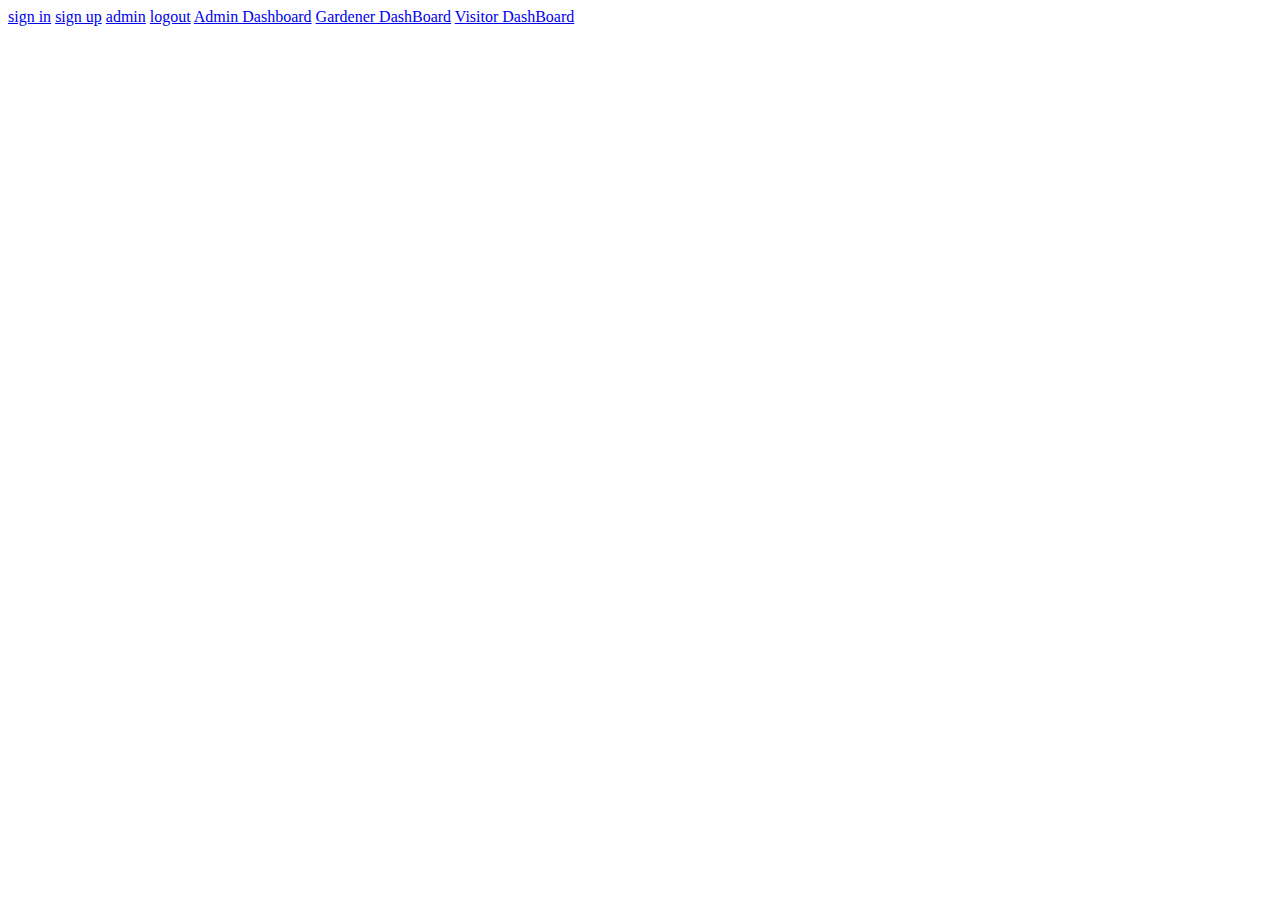
<file: index.html>
<!DOCTYPE html>
<html lang="en">
<head>
    <meta charset="UTF-8">
    <meta name="viewport" content="width=device-width, initial-scale=1.0">
    <title>Document</title>
</head>
<body>
    <a href="logins/sign_in.html">sign in</a>
    <a href="logins/sign_up.html">sign up</a>
    <a href="logins/admin_login.html">admin</a>
    <a href="logins/logout.html">logout</a>
    <a href="dashboards/admin-dashboard.html">Admin Dashboard</a>
    <a href="dashboards/gardener-dashboard.html">Gardener DashBoard</a>
    <a href="dashboards/visitor-dashboard.html">Visitor DashBoard</a>
</body>
</html>
</file>
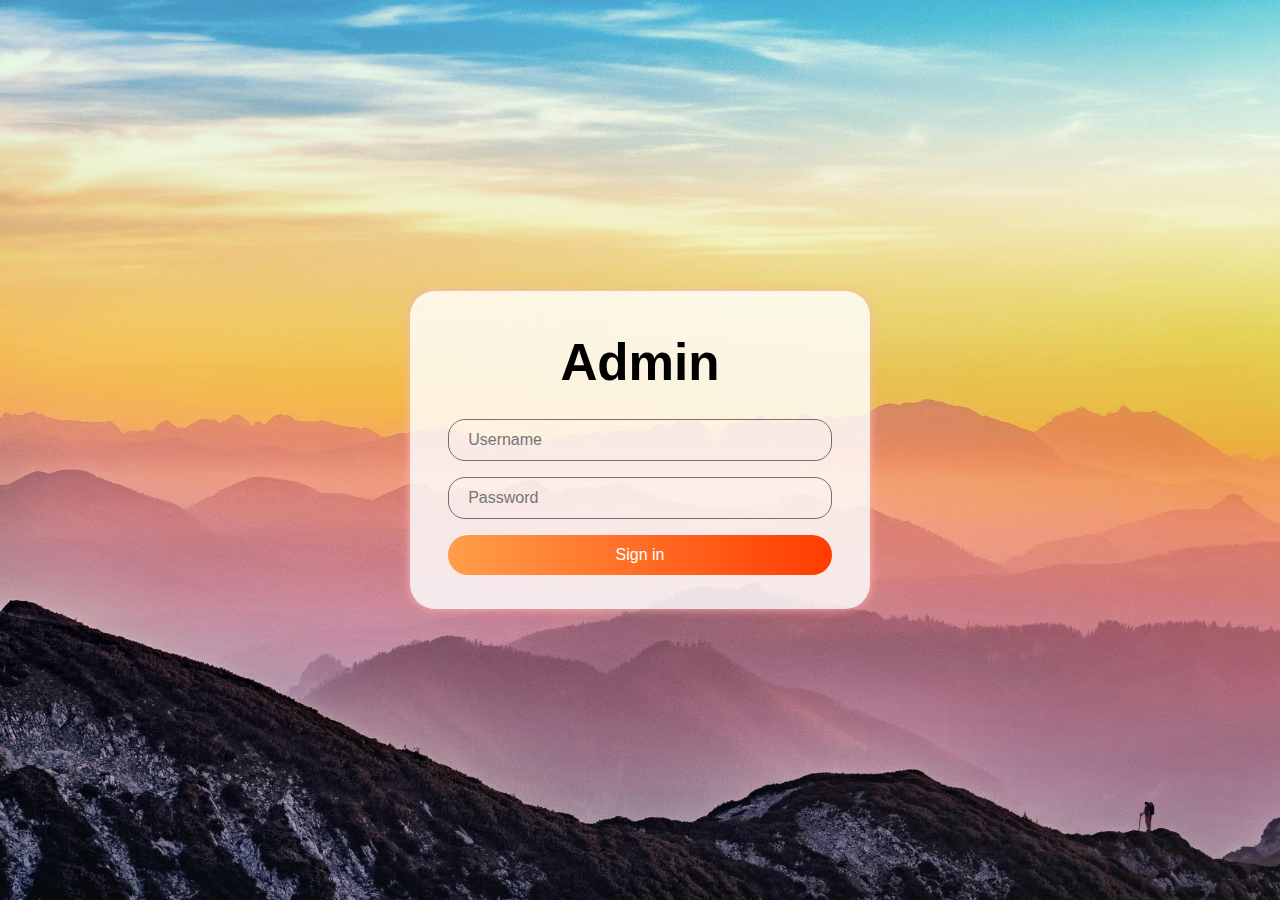
<file: admin_login.html>
<!DOCTYPE html>
<html lang="en">

<head>
    <meta charset="UTF-8">
    <meta name="viewport" content="width=device-width, initial-scale=1.0">
    <title>Admin Login</title>
    <link rel="stylesheet" href="admin_login.css">
</head>

<body>
    <div class="container">
        <h1>Admin</h1>
        <form action="#">
            <input type="text" placeholder="Username" required>
            <input type="password" placeholder="Password" id="" required>
            <button>Sign in</button>
        </form>
    </div>
</body>

</html>
</file>
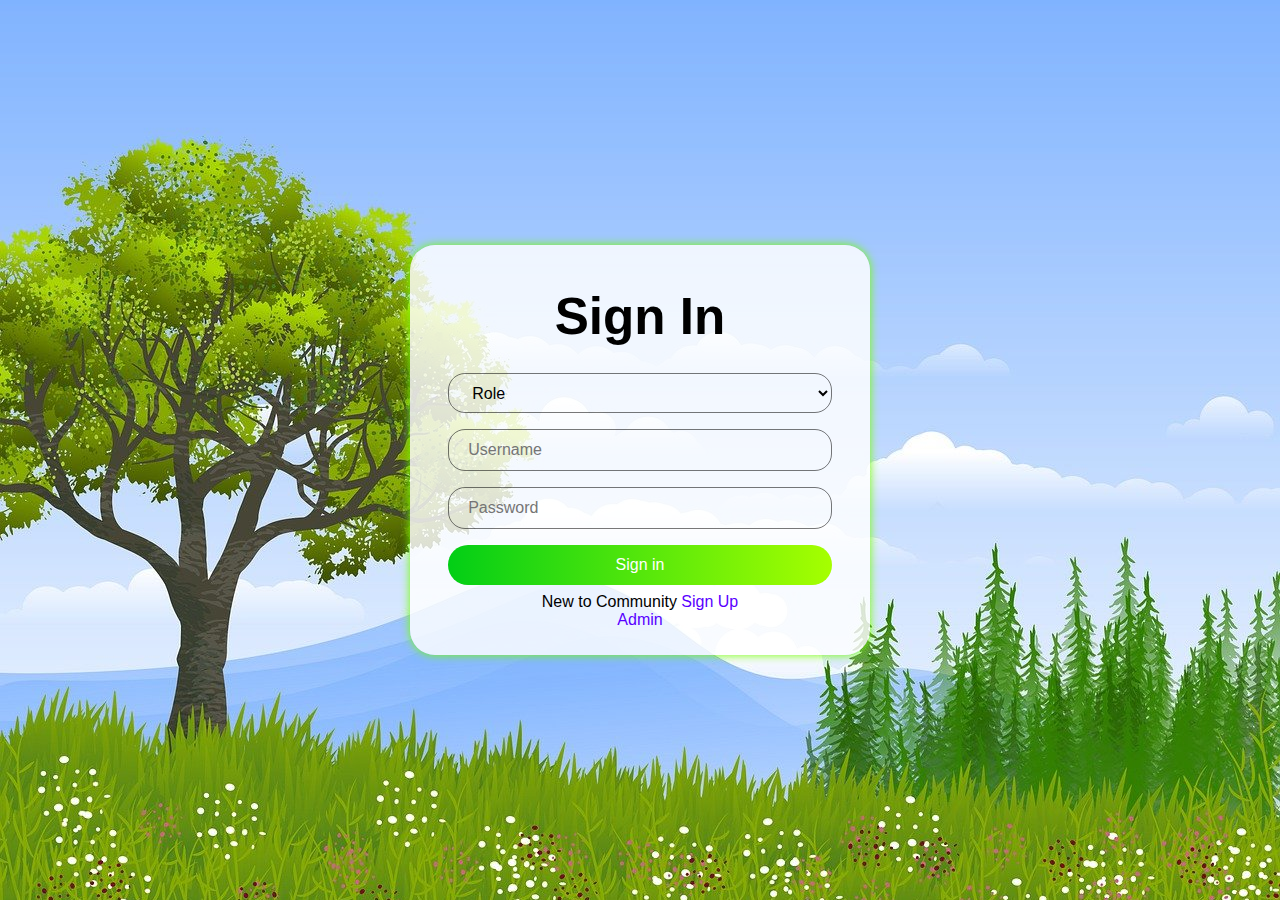
<file: sign_in.html>
<!DOCTYPE html>
<html lang="en">

<head>
    <meta charset="UTF-8">
    <meta name="viewport" content="width=device-width, initial-scale=1.0">
    <title>Sign in</title>
    <link rel="stylesheet" href="sign_in.css">
</head>

<body>
    <div class="container">
        <h1>Sign In</h1>
        <form action="#">
            <select name="" id="" required>
                <option value="Role" disabled selected>Role</option>
                <option value="Visitor">Visitor</option>
                <option value="Gardner">Gardner</option>
                </select>
            <input type="text" placeholder="Username" required>
            <input type="password" placeholder="Password" id="" required>
            <button>Sign in</button>
        </form>
        <p>New to Community <a href="#">Sign Up</a></p>
        <p><a href="#">Admin</a></p>
    </div>
</body>

</html>
</file>
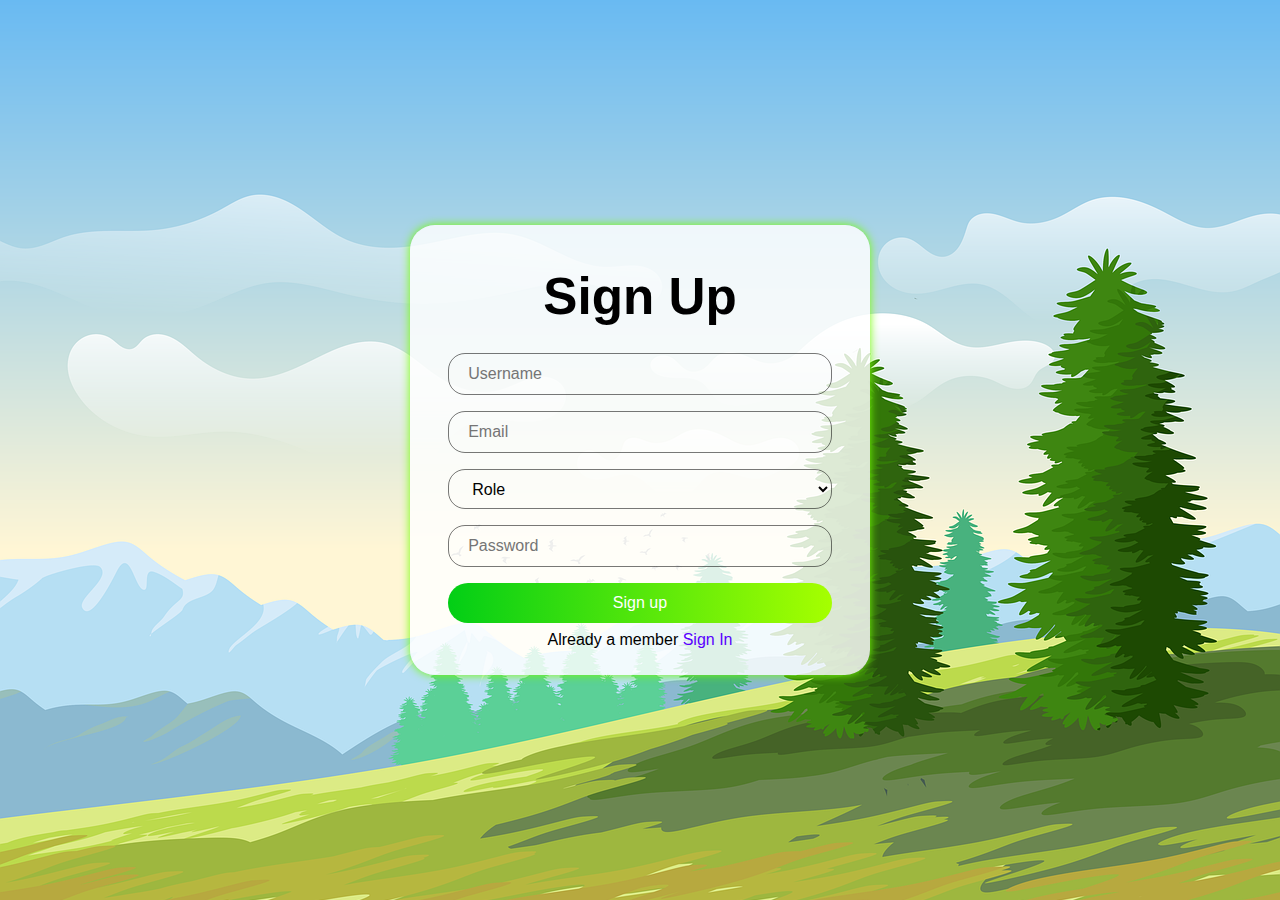
<file: sign_up.html>
<!DOCTYPE html>
<html lang="en">

<head>
    <meta charset="UTF-8">
    <meta name="viewport" content="width=device-width, initial-scale=1.0">
    <title>Sign up</title>
    <link rel="stylesheet" href="sign_up.css">
</head>

<body>
    <div class="container">
        <h1>Sign Up</h1>
        <form action="#">
            <input type="text" placeholder="Username" required>
            <input type="email" placeholder="Email" required>
            <select name="" id="" required>
                <option value="Role" disabled selected >Role</option>
                <option value="Visitor">Visitor</option>
                <option value="Gardner">Gardner</option>
            </select>
            <input type="password" placeholder="Password" id="" required>
            <button>Sign up</button>
        </form>
        <p>Already a member <a href="#">Sign In</a></p>
    </div>
</body>

</html>
</file>
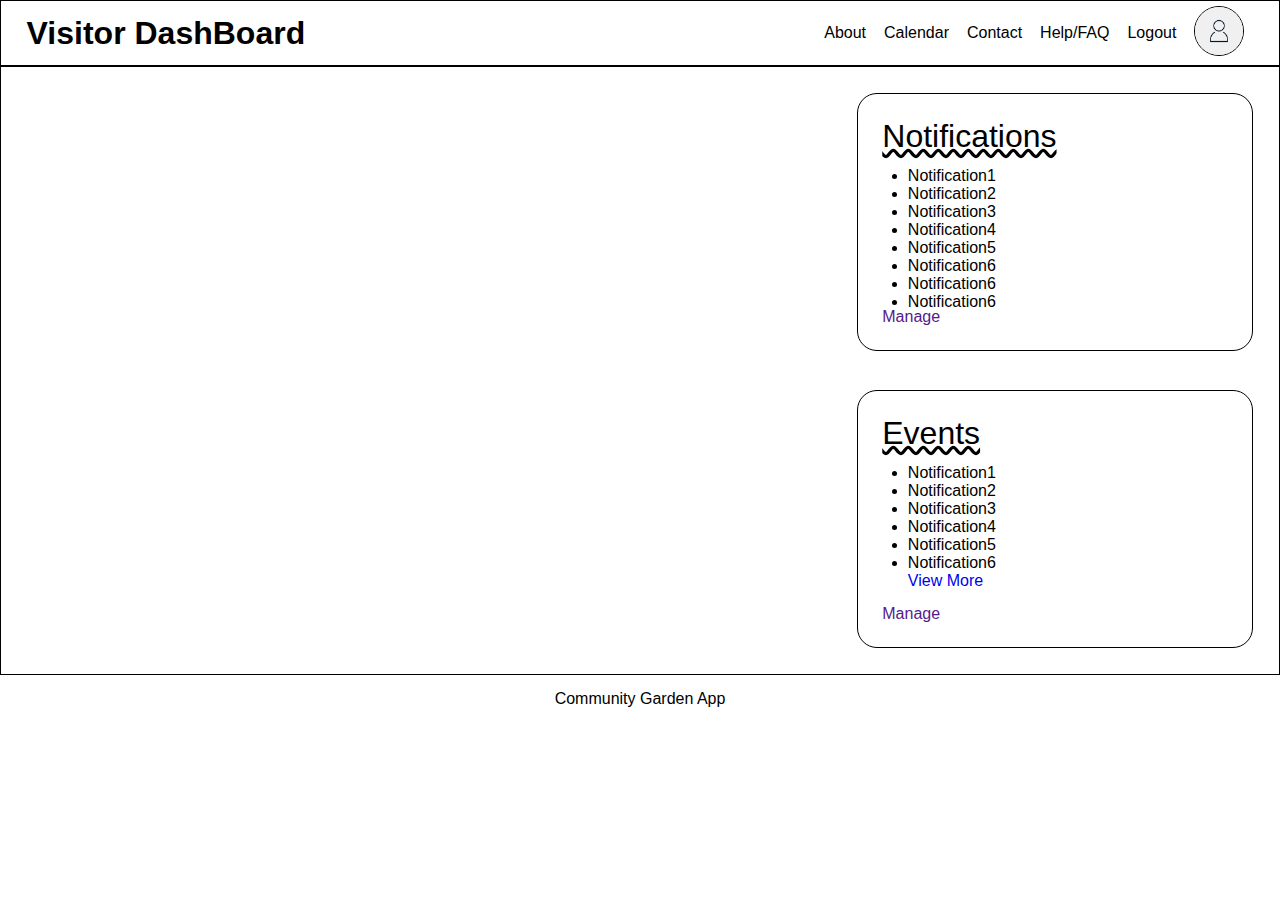
<file: dashboards/visitor-dashboard.html>
<!DOCTYPE html>
<html lang="en">
<head>
    <meta charset="UTF-8">
    <meta name="viewport" content="width=device-width, initial-scale=1.0">
    <title>Visitor DashBoard</title>
    <link rel="stylesheet" href="visitor-dashboard.css">
</head>
<body>
    <div id="mySidebar" class="sidebar">
        <a href="javascript:void(0)" class="closebtn" onclick="closeNav()">×</a>
        <a href="#">
            <img src="../images/profile.jpg" alt="">
        </a>
        <a href="#">About</a>
        <a href="#">Help/FAQ</a>
        <a href="#">Calendar</a>
        <a href="#">Contact</a>
        <a href="">Logout</a>
    </div>
    <header>
        <h1>Visitor DashBoard</h1>
        <ul>
            <li><a href="#">About</a></li>
            <li><a href="#">Calendar</a></li>
            <li><a href="#">Contact</a></li>
            <li><a href="#">Help/FAQ</a></li>
            <li><a href="#">Logout</a></li>
            <li>
                <a href="#">
                    <img src="../images/profile.jpg" alt="">
                </a>
            </li>
        </ul>
        <button class="openbtn" onclick="openNav()">☰</button>
    </header>
    <main>
        <div id="stats">
            
        </div>
        <div id="alerts">
            <div class="notifications">
                <div class="font1">
                    Notifications
                </div>
                <ul>
                    <li>Notification1</li>
                    <li>Notification2</li>
                    <li>Notification3</li>
                    <li>Notification4</li>
                    <li>Notification5</li>
                    <li>Notification6</li>
                    <li>Notification6</li>
                    <li>Notification6</li>
                    <li>Notification6</li>
                    <li>Notification6</li>
                    <li>Notification6</li>
                    <li>Notification6</li>
                    <li>Notification6</li>
                    <li>Notification6</li>
                    <li>Notification6</li>
                    <li>Notification6</li>
                    <li>Notification6</li>
                    <li>Notification6</li>
                    <li style="list-style-type: none;"><a href="#">View More</a></li>
                </ul>
                <a href="">Manage</a>
            </div>
            <div class="events">
                <div class="font1">
                    Events
                </div>
                <ul>
                    <li>Notification1</li>
                    <li>Notification2</li>
                    <li>Notification3</li>
                    <li>Notification4</li>
                    <li>Notification5</li>
                    <li>Notification6</li>
                    <li style="list-style-type: none;"><a href="#">View More</a></li>
                </ul>
                <a href="">Manage</a>
            </div>
        </div>
    </main>
    <footer>
        Community Garden App
    </footer>
</body>
</html>
</file>
<file: admin_login.css>
* {
    margin: 0;
    padding: 0;
    font-family:'Segoe UI', Tahoma, Geneva, Verdana, sans-serif;
}

body {
    height: 100vh;
    display: flex;
    justify-content: center;
    align-items: center;
    text-align: center;
    background-image: url(images/pexels-8moments-1323550.jpg);
    background-repeat: no-repeat;
    background-size: cover;
    background-attachment: fixed;
}

.container {
    width: 30%;
    height: auto;
    min-width: fit-content;
    padding: 2% 3%;
    display: flex;
    flex-direction: column;
    justify-content: center;
    align-items: stretch;
    border-radius: 25px;
    box-shadow: 0px 0px 10px #ffb2b1;
    background-color: #ffffffd2;
}

form {
    display: grid;
}

h1 {
    margin-top: 1rem;
    margin-bottom: 1.2rem;
    font-size: 4vmax;
}

input {
    margin: 0.5rem 0;
    border-radius: 17px;
    height: 2.5rem;
    padding-left: 5%;
    font-size: 1rem;
    background: none;
    border: 0.1px solid rgba(0, 0, 0, 0.529);
}

button {
    font-size: 1rem;
    margin: 0.5rem 0;
    border-radius: 20px;
    height: 2.5rem;
    background-image: linear-gradient(to right, #ff9e4a, #ff3c00);
    color: white;
    border: none;
}

button:active {
    border: 1px solid rgba(204, 255, 181, 0.626);
}

@media screen and (max-width:700px){
    .container {
        width: 60%;
        padding: 5%;
    }
}

@media screen and (max-width:450px){
    .container {
        width: 75%;
    }
}
</file>
<file: sign_in.css>
* {
    margin: 0;
    padding: 0;
    font-family:'Segoe UI', Tahoma, Geneva, Verdana, sans-serif;
}

body {
    height: 100vh;
    display: flex;
    justify-content: center;
    align-items: center;
    text-align: center;
    background-image: url(images/background-7842730_1280.jpg);
    background-repeat: no-repeat;
    background-size: cover;
    background-attachment: fixed;
}

.container {
    width: 30%;
    height: auto;
    min-width: fit-content;
    padding: 2% 3%;
    display: flex;
    flex-direction: column;
    justify-content: center;
    align-items: stretch;
    border-radius: 25px;
    box-shadow: 0px 0px 10px #73ff00;
    background-color: #ffffffd2;
}

form {
    display: grid;
}

h1 {
    margin-top: 1rem;
    margin-bottom: 1.2rem;
    font-size: 4vmax;
}

input,
select {
    margin: 0.5rem 0;
    border-radius: 17px;
    height: 2.5rem;
    padding-left: 5%;
    font-size: 1rem;
    background: none;
    border: 0.1px solid rgba(0, 0, 0, 0.529);
}

button {
    font-size: 1rem;
    margin: 0.5rem 0;
    border-radius: 20px;
    height: 2.5rem;
    background-image: linear-gradient(to right, #02ce16, #a6ff00);
    color: white;
    border: none;
}

button:active {
    border: 1px solid rgba(204, 255, 181, 0.626);
}

a {
    text-decoration: none;
    color: rgb(89, 0, 255);
}

@media screen and (max-width:700px){
    .container {
        width: 60%;
        padding: 5%;
    }
}

@media screen and (max-width:450px){
    .container {
        width: 75%;
    }
}
</file>
<file: sign_up.css>
* {
    margin: 0;
    padding: 0;
    font-family:'Segoe UI', Tahoma, Geneva, Verdana, sans-serif;
}

body {
    height: 100vh;
    display: flex;
    justify-content: center;
    align-items: center;
    text-align: center;
    background-image: url(images/trees-7191822_1280.png);
    background-repeat: no-repeat;
    background-size: cover;
    background-attachment: fixed;
}

.container {
    width: 30%;
    height: auto;
    min-width: fit-content;
    padding: 2% 3%;
    display: flex;
    flex-direction: column;
    justify-content: center;
    align-items: stretch;
    border-radius: 25px;
    box-shadow: 0px 0px 10px #73ff00;
    background-color: #ffffffd2;
}

form {
    display: grid;
}

h1 {
    margin-top: 1rem;
    margin-bottom: 1.2rem;
    font-size: 4vmax;
}

input,
select {
    margin: 0.5rem 0;
    border-radius: 17px;
    height: 2.5rem;
    padding-left: 5%;
    font-size: 1rem;
    background: none;
    border: 0.1px solid rgba(0, 0, 0, 0.529);
}

button {
    font-size: 1rem;
    margin: 0.5rem 0;
    border-radius: 20px;
    height: 2.5rem;
    background-image: linear-gradient(to right, #02ce16, #a6ff00);
    color: white;
    border: none;
}

button:active {
    border: 1px solid rgba(204, 255, 181, 0.626);
}

a {
    text-decoration: none;
    color: rgb(89, 0, 255);
}

@media screen and (max-width:700px){
    .container {
        width: 60%;
        padding: 5%;
    }
}

@media screen and (max-width:450px){
    .container {
        width: 75%;
    }
}
</file>
<file: dashboards/visitor-dashboard.css>
* {
    margin: 0;
    padding: 0;
    font-family: 'Segoe UI', Tahoma, Geneva, Verdana, sans-serif;
}

/* Utility Classes */
.font1 {
    font-size: 2rem;
    text-decoration: underline wavy;
}

.stat-font {
    font-size: 4rem;
    text-align: center;
    font-weight: 500;
}

a {
    text-decoration: none;
}

img {
    border: 1px solid black;
    border-radius: 50%;
    height: 3rem;
    width: 3rem;
}

/* bacground styling */
/* header {
    background-color: #D2FF4C;
}
main {
    background-color: #114232;
}
.numbers, #alerts>div, #resources{
    background-color: #69C0FF;
} */
/* header */
header {
    display: flex;
    justify-content: space-between;
    align-items: center;
    height: 5vw;
    border: 1px solid black;
    padding: 0 2vw;
}

header ul {
    display: flex;
    justify-content: space-around;
    align-items: center;
}

header li {
    list-style-type: none;
    margin: 0 1vh;
}

header a {
    color: black;
}


/* Collapsed Sidebar */
.sidebar {
    height: 100%;
    width: 0;
    position: fixed;
    z-index: 1;
    right: 0;
    background-color: #111;
    overflow-x: hidden;
    transition: 0.5s;
    padding-top: 60px;
}

.sidebar a {
    padding: 8px 8px 8px 32px;
    text-decoration: none;
    font-size: 25px;
    display: block;
    transition: 0.3s;
}

.sidebar a:hover {
    color: #f1f1f1;
}

.sidebar .closebtn {
    position: absolute;
    top: 0;
    right: 25px;
    font-size: 36px;
    margin-left: 50px;
}

.openbtn {
    font-size: 20px;
    cursor: pointer;
    border: none;
    background-color: none;
    display: none;
}

.openbtn:hover {
    background-color: #444;
}

/* main */
main {
    display: grid;
    grid-template-columns: 10fr 5fr;
    padding: 2vw;
    gap: 3vw;
    border: 1px solid;
}

/* alerts */
#alerts {
    display: grid;
    flex-direction: column;
    gap: 3vw;
    /* height: 100%; */
}

/* notifications */
.notifications {
    border: 1px solid;
    border-radius: 20px;
    padding: 1.5rem;
}

.notifications ul {
    height: 10vw;
    /* Set your desired height */
    overflow-y: auto;
    /* Add scroll if needed */
    padding: 1vw 2vw;
}

/* Events */
.events {
    border: 1px solid;
    border-radius: 20px;
    padding: 1.5rem;
}

.events ul {
    padding: 1vw 2vw;
    height: 10vw;
    /* Set your desired height */
    overflow-y: auto;
    /* Add scroll if needed */
}


/* Footer */
footer {
    position: relative;
    bottom: 0;
    text-align: center;
    line-height: 3rem;
    height: 3rem;
}
/* Responsive */
@media screen and (max-width : 1100px) {
    header {
        height: 11vw;
    }

    main {
        display: flex;
        flex-direction: column-reverse;
        padding: 5vw;
    }

    .notifications ul {
        height: 20vw;
    }

    .events ul {
        height: 20vw;
    }
}

@media screen and (max-width : 700px) {
    header ul {
        display: none;
    }

    header .openbtn {
        display: contents;
    }
}

@media screen and (max-width:500px) {
    header {
        height: 18vw;
    }

    header h1 {
        font-size: 2rem;
    }

    .numbers {
        width: 100%;
    }

    .notifications ul {
        height: 50vw;
    }

    .events ul {
        height: 50vw;
    }
}
</file>
